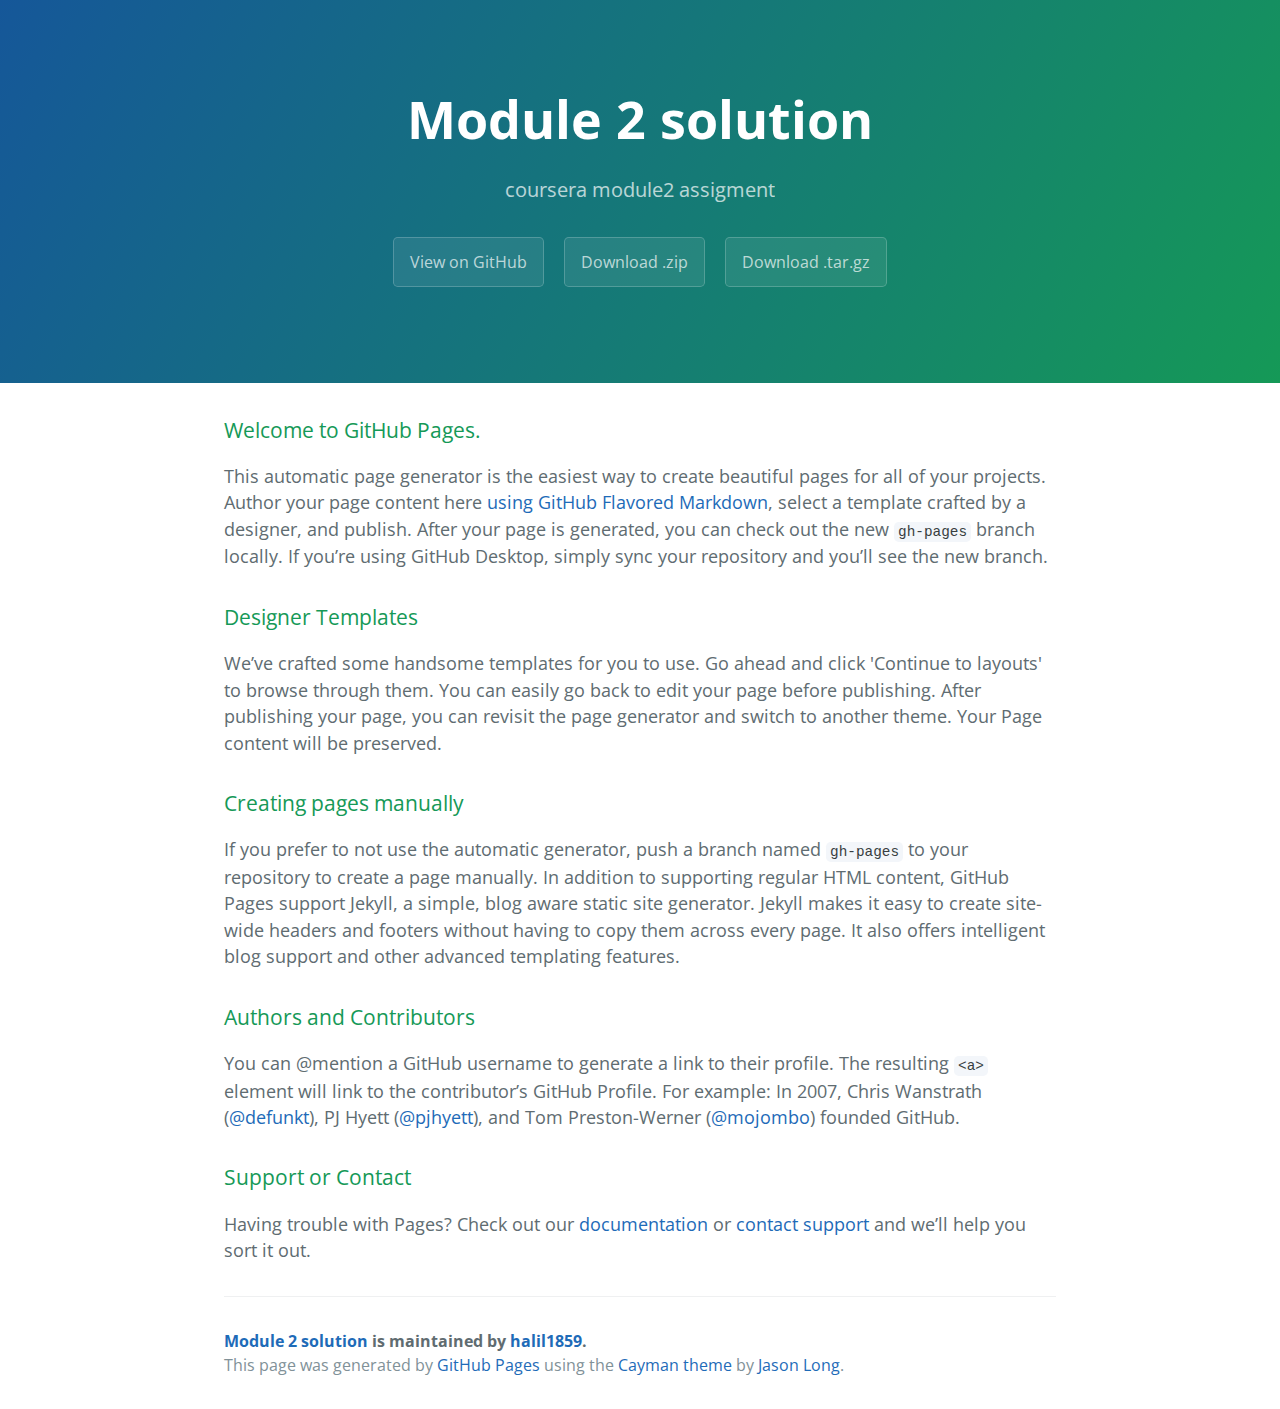
<file: index.html>
<!DOCTYPE html>
<html lang="en-us">
  <head>
    <meta charset="UTF-8">
    <title>Module 2 solution by halil1859</title>
    <meta name="viewport" content="width=device-width, initial-scale=1">
    <link rel="stylesheet" type="text/css" href="stylesheets/normalize.css" media="screen">
    <link href='https://fonts.googleapis.com/css?family=Open+Sans:400,700' rel='stylesheet' type='text/css'>
    <link rel="stylesheet" type="text/css" href="stylesheets/stylesheet.css" media="screen">
    <link rel="stylesheet" type="text/css" href="stylesheets/github-light.css" media="screen">
  </head>
  <body>
    <section class="page-header">
      <h1 class="project-name">Module 2 solution</h1>
      <h2 class="project-tagline">coursera module2 assigment</h2>
      <a href="https://github.com/halil1859/module_2_solution" class="btn">View on GitHub</a>
      <a href="https://github.com/halil1859/module_2_solution/zipball/master" class="btn">Download .zip</a>
      <a href="https://github.com/halil1859/module_2_solution/tarball/master" class="btn">Download .tar.gz</a>
    </section>

    <section class="main-content">
      <h3>
<a id="welcome-to-github-pages" class="anchor" href="#welcome-to-github-pages" aria-hidden="true"><span aria-hidden="true" class="octicon octicon-link"></span></a>Welcome to GitHub Pages.</h3>

<p>This automatic page generator is the easiest way to create beautiful pages for all of your projects. Author your page content here <a href="https://guides.github.com/features/mastering-markdown/">using GitHub Flavored Markdown</a>, select a template crafted by a designer, and publish. After your page is generated, you can check out the new <code>gh-pages</code> branch locally. If you’re using GitHub Desktop, simply sync your repository and you’ll see the new branch.</p>

<h3>
<a id="designer-templates" class="anchor" href="#designer-templates" aria-hidden="true"><span aria-hidden="true" class="octicon octicon-link"></span></a>Designer Templates</h3>

<p>We’ve crafted some handsome templates for you to use. Go ahead and click 'Continue to layouts' to browse through them. You can easily go back to edit your page before publishing. After publishing your page, you can revisit the page generator and switch to another theme. Your Page content will be preserved.</p>

<h3>
<a id="creating-pages-manually" class="anchor" href="#creating-pages-manually" aria-hidden="true"><span aria-hidden="true" class="octicon octicon-link"></span></a>Creating pages manually</h3>

<p>If you prefer to not use the automatic generator, push a branch named <code>gh-pages</code> to your repository to create a page manually. In addition to supporting regular HTML content, GitHub Pages support Jekyll, a simple, blog aware static site generator. Jekyll makes it easy to create site-wide headers and footers without having to copy them across every page. It also offers intelligent blog support and other advanced templating features.</p>

<h3>
<a id="authors-and-contributors" class="anchor" href="#authors-and-contributors" aria-hidden="true"><span aria-hidden="true" class="octicon octicon-link"></span></a>Authors and Contributors</h3>

<p>You can @mention a GitHub username to generate a link to their profile. The resulting <code>&lt;a&gt;</code> element will link to the contributor’s GitHub Profile. For example: In 2007, Chris Wanstrath (<a href="https://github.com/defunkt" class="user-mention">@defunkt</a>), PJ Hyett (<a href="https://github.com/pjhyett" class="user-mention">@pjhyett</a>), and Tom Preston-Werner (<a href="https://github.com/mojombo" class="user-mention">@mojombo</a>) founded GitHub.</p>

<h3>
<a id="support-or-contact" class="anchor" href="#support-or-contact" aria-hidden="true"><span aria-hidden="true" class="octicon octicon-link"></span></a>Support or Contact</h3>

<p>Having trouble with Pages? Check out our <a href="https://help.github.com/pages">documentation</a> or <a href="https://github.com/contact">contact support</a> and we’ll help you sort it out.</p>

      <footer class="site-footer">
        <span class="site-footer-owner"><a href="https://github.com/halil1859/module_2_solution">Module 2 solution</a> is maintained by <a href="https://github.com/halil1859">halil1859</a>.</span>

        <span class="site-footer-credits">This page was generated by <a href="https://pages.github.com">GitHub Pages</a> using the <a href="https://github.com/jasonlong/cayman-theme">Cayman theme</a> by <a href="https://twitter.com/jasonlong">Jason Long</a>.</span>
      </footer>

    </section>

  
  </body>
</html>
</file>
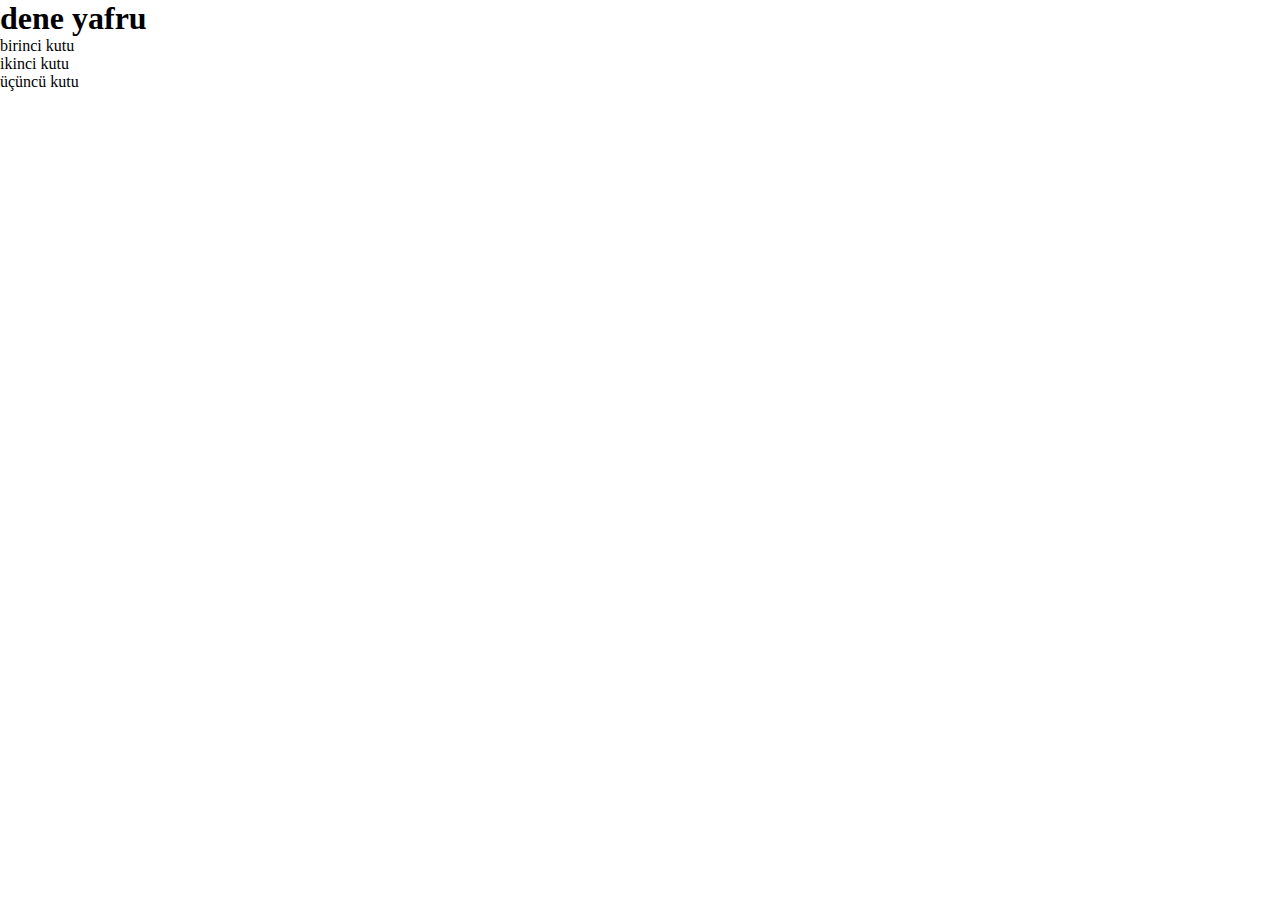
<file: mod2/mod2assigment.html>
<!DOCTYPE html>
<html>
<head>
	<title>hello web developer</title>
	<link rel="stylesheet" href="mod2.css">
	<meta charset="utf-8">
    <meta http-equiv="X-UA-Compatible" content="IE=edge">
    <meta name="viewport" content="width=device-width, initial-scale=1">
	<style type="text/css"> 
* {
  box-sizing: content-box;
  margin: 0;
  padding: 0;
}

.row {
  width: 100%;
 }
</style>
</head>
<body>
<h1>dene yafru</h1>

<div class="row">
		<div class="box col-lg-4 col-md-6">
		<!--<div class="col-lg-1 col-md-1 col-sm-1">kalem</div>-->
		<p> birinci kutu</p></div>
		<div class="box col-lg-4 col-md-6">
		<!--<div class="col-lg-1 col-md-1 col-sm-1">kalem</div>-->
		<p> ikinci kutu</p></div>
		<div class="box col-lg-4 col-md-6">
		<!--<div class="col-lg-1 col-md-1 col-sm-1">kalem</div>-->
		<p> üçüncü kutu</p></div>
			
</div>
</body>
</html>
</file>
<file: stylesheets/stylesheet.css>
* {
  box-sizing: border-box; }

body {
  padding: 0;
  margin: 0;
  font-family: "Open Sans", "Helvetica Neue", Helvetica, Arial, sans-serif;
  font-size: 16px;
  line-height: 1.5;
  color: #606c71; }

a {
  color: #1e6bb8;
  text-decoration: none; }
  a:hover {
    text-decoration: underline; }

.btn {
  display: inline-block;
  margin-bottom: 1rem;
  color: rgba(255, 255, 255, 0.7);
  background-color: rgba(255, 255, 255, 0.08);
  border-color: rgba(255, 255, 255, 0.2);
  border-style: solid;
  border-width: 1px;
  border-radius: 0.3rem;
  transition: color 0.2s, background-color 0.2s, border-color 0.2s; }
  .btn + .btn {
    margin-left: 1rem; }

.btn:hover {
  color: rgba(255, 255, 255, 0.8);
  text-decoration: none;
  background-color: rgba(255, 255, 255, 0.2);
  border-color: rgba(255, 255, 255, 0.3); }

@media screen and (min-width: 64em) {
  .btn {
    padding: 0.75rem 1rem; } }

@media screen and (min-width: 42em) and (max-width: 64em) {
  .btn {
    padding: 0.6rem 0.9rem;
    font-size: 0.9rem; } }

@media screen and (max-width: 42em) {
  .btn {
    display: block;
    width: 100%;
    padding: 0.75rem;
    font-size: 0.9rem; }
    .btn + .btn {
      margin-top: 1rem;
      margin-left: 0; } }

.page-header {
  color: #fff;
  text-align: center;
  background-color: #159957;
  background-image: linear-gradient(120deg, #155799, #159957); }

@media screen and (min-width: 64em) {
  .page-header {
    padding: 5rem 6rem; } }

@media screen and (min-width: 42em) and (max-width: 64em) {
  .page-header {
    padding: 3rem 4rem; } }

@media screen and (max-width: 42em) {
  .page-header {
    padding: 2rem 1rem; } }

.project-name {
  margin-top: 0;
  margin-bottom: 0.1rem; }

@media screen and (min-width: 64em) {
  .project-name {
    font-size: 3.25rem; } }

@media screen and (min-width: 42em) and (max-width: 64em) {
  .project-name {
    font-size: 2.25rem; } }

@media screen and (max-width: 42em) {
  .project-name {
    font-size: 1.75rem; } }

.project-tagline {
  margin-bottom: 2rem;
  font-weight: normal;
  opacity: 0.7; }

@media screen and (min-width: 64em) {
  .project-tagline {
    font-size: 1.25rem; } }

@media screen and (min-width: 42em) and (max-width: 64em) {
  .project-tagline {
    font-size: 1.15rem; } }

@media screen and (max-width: 42em) {
  .project-tagline {
    font-size: 1rem; } }

.main-content :first-child {
  margin-top: 0; }
.main-content img {
  max-width: 100%; }
.main-content h1, .main-content h2, .main-content h3, .main-content h4, .main-content h5, .main-content h6 {
  margin-top: 2rem;
  margin-bottom: 1rem;
  font-weight: normal;
  color: #159957; }
.main-content p {
  margin-bottom: 1em; }
.main-content code {
  padding: 2px 4px;
  font-family: Consolas, "Liberation Mono", Menlo, Courier, monospace;
  font-size: 0.9rem;
  color: #383e41;
  background-color: #f3f6fa;
  border-radius: 0.3rem; }
.main-content pre {
  padding: 0.8rem;
  margin-top: 0;
  margin-bottom: 1rem;
  font: 1rem Consolas, "Liberation Mono", Menlo, Courier, monospace;
  color: #567482;
  word-wrap: normal;
  background-color: #f3f6fa;
  border: solid 1px #dce6f0;
  border-radius: 0.3rem; }
  .main-content pre > code {
    padding: 0;
    margin: 0;
    font-size: 0.9rem;
    color: #567482;
    word-break: normal;
    white-space: pre;
    background: transparent;
    border: 0; }
.main-content .highlight {
  margin-bottom: 1rem; }
  .main-content .highlight pre {
    margin-bottom: 0;
    word-break: normal; }
.main-content .highlight pre, .main-content pre {
  padding: 0.8rem;
  overflow: auto;
  font-size: 0.9rem;
  line-height: 1.45;
  border-radius: 0.3rem; }
.main-content pre code, .main-content pre tt {
  display: inline;
  max-width: initial;
  padding: 0;
  margin: 0;
  overflow: initial;
  line-height: inherit;
  word-wrap: normal;
  background-color: transparent;
  border: 0; }
  .main-content pre code:before, .main-content pre code:after, .main-content pre tt:before, .main-content pre tt:after {
    content: normal; }
.main-content ul, .main-content ol {
  margin-top: 0; }
.main-content blockquote {
  padding: 0 1rem;
  margin-left: 0;
  color: #819198;
  border-left: 0.3rem solid #dce6f0; }
  .main-content blockquote > :first-child {
    margin-top: 0; }
  .main-content blockquote > :last-child {
    margin-bottom: 0; }
.main-content table {
  display: block;
  width: 100%;
  overflow: auto;
  word-break: normal;
  word-break: keep-all; }
  .main-content table th {
    font-weight: bold; }
  .main-content table th, .main-content table td {
    padding: 0.5rem 1rem;
    border: 1px solid #e9ebec; }
.main-content dl {
  padding: 0; }
  .main-content dl dt {
    padding: 0;
    margin-top: 1rem;
    font-size: 1rem;
    font-weight: bold; }
  .main-content dl dd {
    padding: 0;
    margin-bottom: 1rem; }
.main-content hr {
  height: 2px;
  padding: 0;
  margin: 1rem 0;
  background-color: #eff0f1;
  border: 0; }

@media screen and (min-width: 64em) {
  .main-content {
    max-width: 64rem;
    padding: 2rem 6rem;
    margin: 0 auto;
    font-size: 1.1rem; } }

@media screen and (min-width: 42em) and (max-width: 64em) {
  .main-content {
    padding: 2rem 4rem;
    font-size: 1.1rem; } }

@media screen and (max-width: 42em) {
  .main-content {
    padding: 2rem 1rem;
    font-size: 1rem; } }

.site-footer {
  padding-top: 2rem;
  margin-top: 2rem;
  border-top: solid 1px #eff0f1; }

.site-footer-owner {
  display: block;
  font-weight: bold; }

.site-footer-credits {
  color: #819198; }

@media screen and (min-width: 64em) {
  .site-footer {
    font-size: 1rem; } }

@media screen and (min-width: 42em) and (max-width: 64em) {
  .site-footer {
    font-size: 1rem; } }

@media screen and (max-width: 42em) {
  .site-footer {
    font-size: 0.9rem; } }
</file>
<file: stylesheets/github-light.css>
/*
The MIT License (MIT)

Copyright (c) 2016 GitHub, Inc.

Permission is hereby granted, free of charge, to any person obtaining a copy
of this software and associated documentation files (the "Software"), to deal
in the Software without restriction, including without limitation the rights
to use, copy, modify, merge, publish, distribute, sublicense, and/or sell
copies of the Software, and to permit persons to whom the Software is
furnished to do so, subject to the following conditions:

The above copyright notice and this permission notice shall be included in all
copies or substantial portions of the Software.

THE SOFTWARE IS PROVIDED "AS IS", WITHOUT WARRANTY OF ANY KIND, EXPRESS OR
IMPLIED, INCLUDING BUT NOT LIMITED TO THE WARRANTIES OF MERCHANTABILITY,
FITNESS FOR A PARTICULAR PURPOSE AND NONINFRINGEMENT. IN NO EVENT SHALL THE
AUTHORS OR COPYRIGHT HOLDERS BE LIABLE FOR ANY CLAIM, DAMAGES OR OTHER
LIABILITY, WHETHER IN AN ACTION OF CONTRACT, TORT OR OTHERWISE, ARISING FROM,
OUT OF OR IN CONNECTION WITH THE SOFTWARE OR THE USE OR OTHER DEALINGS IN THE
SOFTWARE.

*/

.pl-c /* comment */ {
  color: #969896;
}

.pl-c1 /* constant, variable.other.constant, support, meta.property-name, support.constant, support.variable, meta.module-reference, markup.raw, meta.diff.header */,
.pl-s .pl-v /* string variable */ {
  color: #0086b3;
}

.pl-e /* entity */,
.pl-en /* entity.name */ {
  color: #795da3;
}

.pl-smi /* variable.parameter.function, storage.modifier.package, storage.modifier.import, storage.type.java, variable.other */,
.pl-s .pl-s1 /* string source */ {
  color: #333;
}

.pl-ent /* entity.name.tag */ {
  color: #63a35c;
}

.pl-k /* keyword, storage, storage.type */ {
  color: #a71d5d;
}

.pl-s /* string */,
.pl-pds /* punctuation.definition.string, string.regexp.character-class */,
.pl-s .pl-pse .pl-s1 /* string punctuation.section.embedded source */,
.pl-sr /* string.regexp */,
.pl-sr .pl-cce /* string.regexp constant.character.escape */,
.pl-sr .pl-sre /* string.regexp source.ruby.embedded */,
.pl-sr .pl-sra /* string.regexp string.regexp.arbitrary-repitition */ {
  color: #183691;
}

.pl-v /* variable */ {
  color: #ed6a43;
}

.pl-id /* invalid.deprecated */ {
  color: #b52a1d;
}

.pl-ii /* invalid.illegal */ {
  color: #f8f8f8;
  background-color: #b52a1d;
}

.pl-sr .pl-cce /* string.regexp constant.character.escape */ {
  font-weight: bold;
  color: #63a35c;
}

.pl-ml /* markup.list */ {
  color: #693a17;
}

.pl-mh /* markup.heading */,
.pl-mh .pl-en /* markup.heading entity.name */,
.pl-ms /* meta.separator */ {
  font-weight: bold;
  color: #1d3e81;
}

.pl-mq /* markup.quote */ {
  color: #008080;
}

.pl-mi /* markup.italic */ {
  font-style: italic;
  color: #333;
}

.pl-mb /* markup.bold */ {
  font-weight: bold;
  color: #333;
}

.pl-md /* markup.deleted, meta.diff.header.from-file */ {
  color: #bd2c00;
  background-color: #ffecec;
}

.pl-mi1 /* markup.inserted, meta.diff.header.to-file */ {
  color: #55a532;
  background-color: #eaffea;
}

.pl-mdr /* meta.diff.range */ {
  font-weight: bold;
  color: #795da3;
}

.pl-mo /* meta.output */ {
  color: #1d3e81;
}
</file>
<file: mod2/mod2.css>
body {
	margin: 0px;
}
</file>
